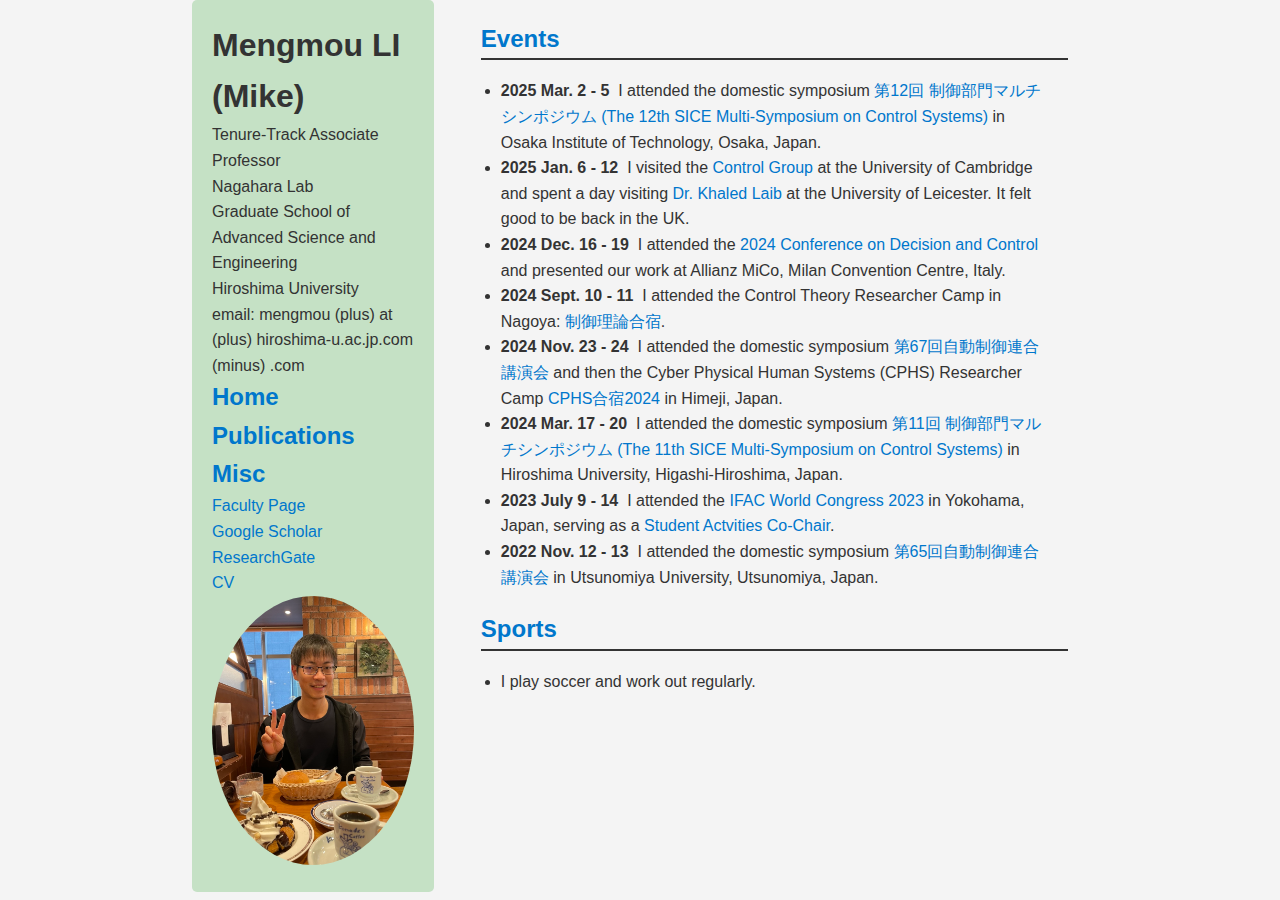
<file: Miscellaneous.html>
<!doctype html>

<html>

<head>
	<link rel="stylesheet" type="text/css" href="stylesheet.css">
<title>	
Mengmou Li
</title>
<meta name="description" content = "Mengmou Li personal webpage.">
<meta http-equiv="content-language" content="en-us">
</head>

<body>
<div id="Left_Column">

<div id="Personal_Profile">

<ul id="PageTop"> <h1> Mengmou LI (Mike) </h1> </ul>

<p> Tenure-Track Associate Professor <br>
	Nagahara Lab <br>
	Graduate School of Advanced Science and Engineering<br>
	Hiroshima University 
</p>
<p> email: mengmou (plus) at (plus) hiroshima-u.ac.jp.com (minus) .com </p>

<div id="Navigation">
<p> <b> <a href="index.html" target="">Home</a> </b> </p>
<p> <b> <a href="Publications.html" target="">Publications</a> </b> <p>
<p> <b> <a href="Miscellaneous.html" target="">Misc</a> </b> </p>
</div>

<div id = "external_link">
	<p>
	<a href="https://seeds.office.hiroshima-u.ac.jp/profile/en.d0987a0e77bf4bc8520e17560c007669.html" target="_blank">
		Faculty Page
	</a>

</p>

<p>
	<a href="https://scholar.google.com/citations?hl=en&user=OlfrlRkAAAAJ&view_op=list_works">
		Google Scholar
	</a>

</p>

<p>
	<a href="https://www.researchgate.net/profile/Mengmou_Li" target="_blank">
		ResearchGate
	</a>
</p>

<p>
	<a href="Mengmou_s_Resume.pdf" target="_blank">
		CV
	</a>
</p>
</div>

<div id = "profile_image">
	<a>
	<img class="profile" src="Mengmou.jpg" title="Mengmou" alt="Mike's profile">
	</a>
</div>

</div>

</div>

<div id = "Right_Column">

<div id="Contents_block">
	<ul>
		<h2> <a> Events </a> </h2>
	</ul>
	<div id="Content">
		<ul>
			<li>
				<p>
					<b>2025 Mar. 2 - 5</b>&nbsp;
					I attended the domestic symposium <a href="https://mscs2025.sice-ctrl.jp/" target="_blank">第12回 制御部門マルチシンポジウム (The 12th SICE Multi-Symposium on Control Systems)</a> in Osaka Institute of Technology, Osaka, Japan.
				</p>
			</li>
			<li>
				<p>
					<b>2025 Jan. 6 - 12</b>&nbsp;
					I visited the <a href="http://www-control.eng.cam.ac.uk/Main/ControlPeople" target="_blank">Control Group</a> at the University of Cambridge and spent a day visiting <a href="https://le.ac.uk/people/khaled-laib" target="_blank">Dr. Khaled Laib</a> at the University of Leicester. It felt good to be back in the UK.
				</p>
			</li>
			<li>
				<p>
					<b>2024 Dec. 16 - 19</b>&nbsp;
					I attended the <a href="https://cdc2024.ieeecss.org/" target="_blank">2024 Conference on Decision and Control</a> and presented our work at Allianz MiCo, Milan Convention Centre, Italy.
				</p>
			</li>
			<li>
				<p>
					<b>2024 Sept. 10 - 11</b>&nbsp;
					I attended the Control Theory Researcher Camp in Nagoya: <a href="https://riron-gasshuku.sice-ctrl.jp/index.html/japan/home/2024" target="_blank">制御理論合宿</a>.
				</p>
			</li>
			<li>
				<p>
					<b>2024 Nov. 23 - 24</b>&nbsp;
					I attended the domestic symposium <a href="https://rengo67.iscie.or.jp/" target="_blank">第67回自動制御連合講演会</a> and then the Cyber Physical Human Systems (CPHS) Researcher Camp <a href="https://sites.google.com/keio.jp/cphscamp2024/home?authuser=1" target="_blank">CPHS合宿2024</a> in Himeji, Japan.
				</p>
			</li>
			<li>
				<p>
					<b>2024 Mar. 17 - 20</b>&nbsp;
					I attended the domestic symposium <a href="https://mscs2024.sice-ctrl.jp/" target="_blank">第11回 制御部門マルチシンポジウム (The 11th SICE Multi-Symposium on Control Systems)</a> in Hiroshima University, Higashi-Hiroshima, Japan.
				</p>
			</li>
			<li>
				<p>
					<b>2023 July 9 - 14</b>&nbsp;
					I attended the <a href="https://www.ifac2023.org/index.html" target="_blank">IFAC World Congress 2023</a> in Yokohama, Japan, serving as a <a href="https://www.ifac2023.org/about/oc.html", target="_blank">Student Actvities Co-Chair</a>.
				</p>
			</li>
			<li>
				<p>
					<b>2022 Nov. 12 - 13</b>&nbsp;
					I attended the domestic symposium <a href="https://www.jsme.or.jp/conference/rengo65/" target="_blank">第65回自動制御連合講演会</a> in Utsunomiya University, Utsunomiya, Japan.
				</p>
			</li>
		</ul>
	</div>
</div>

<div id="Contents_block">
	<ul>
		<h2> <a> Sports </a> </h2>
	</ul>
	<div id = "Content">
		<ul>
			<li>
				<p>
					I play soccer and work out regularly.
				</p>
			</li>
		</ul>
	</div>
</div>

</div>

</body>


</html>
</file>
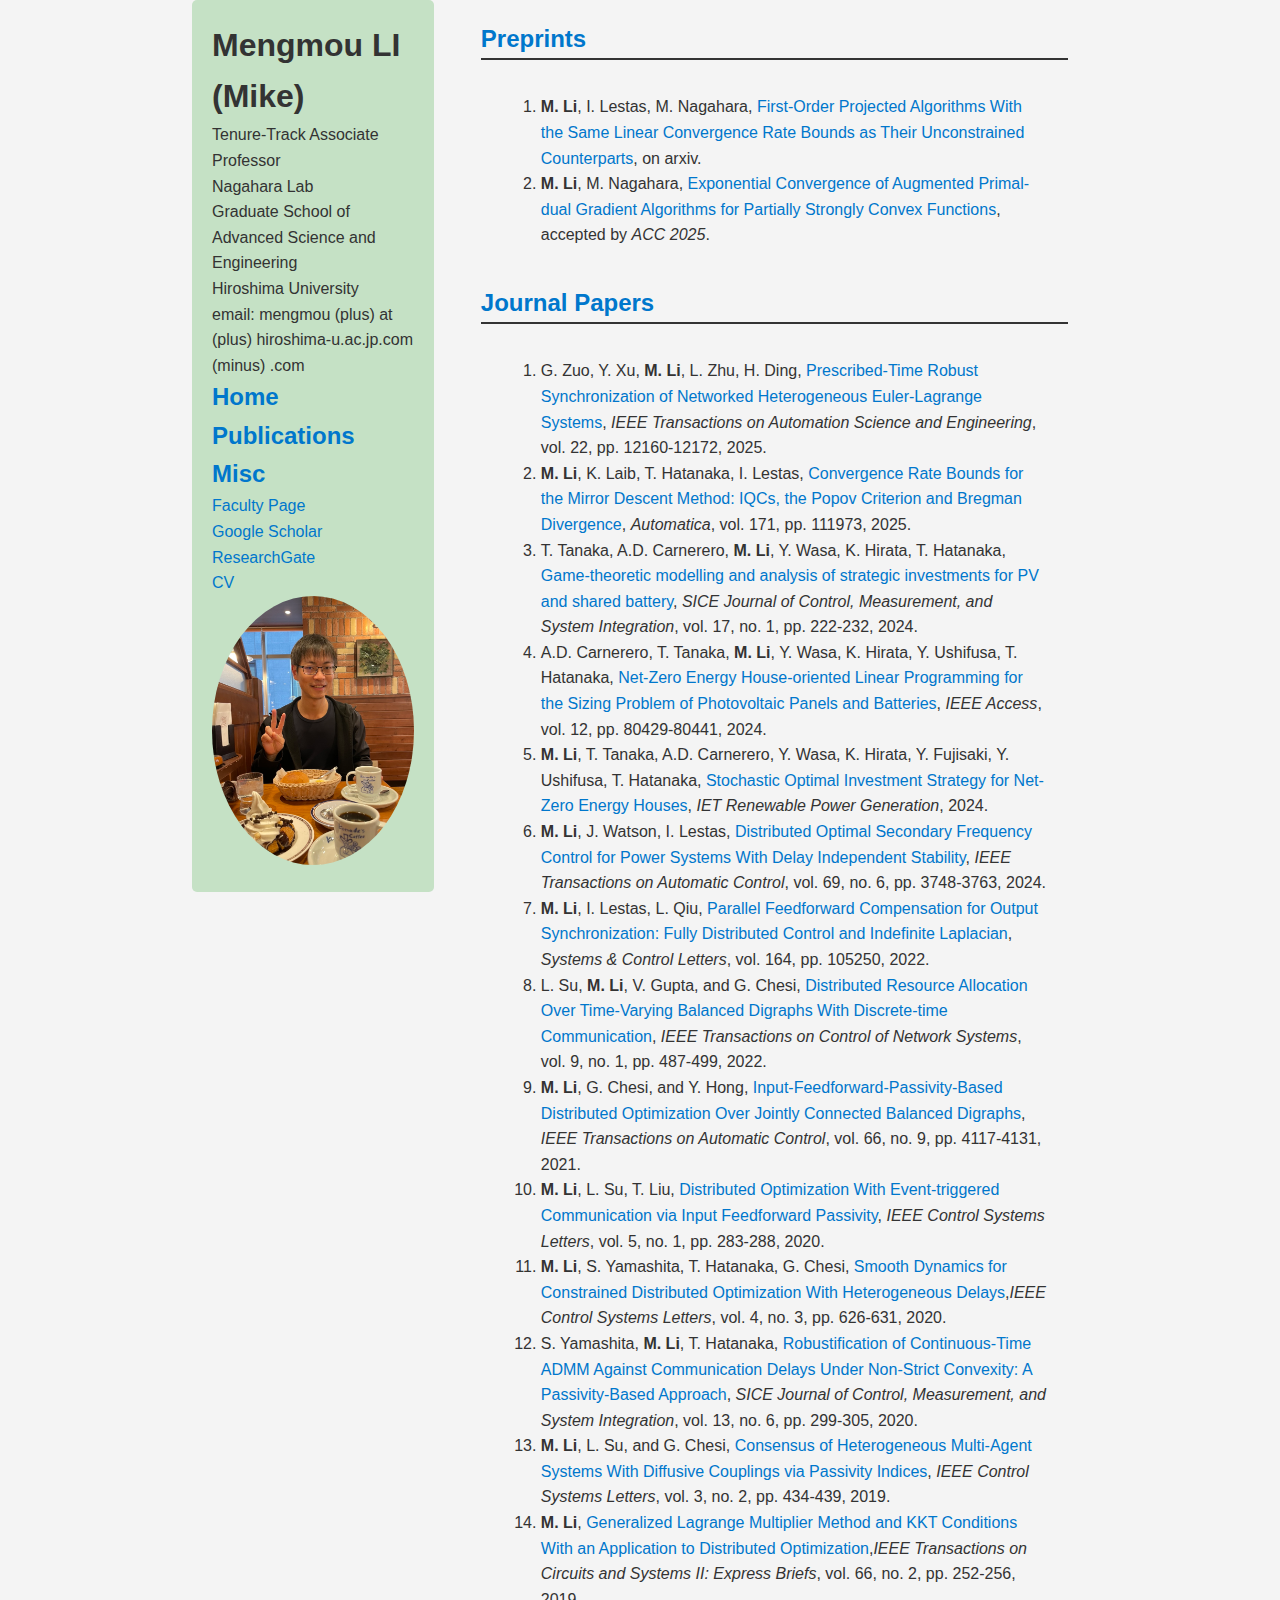
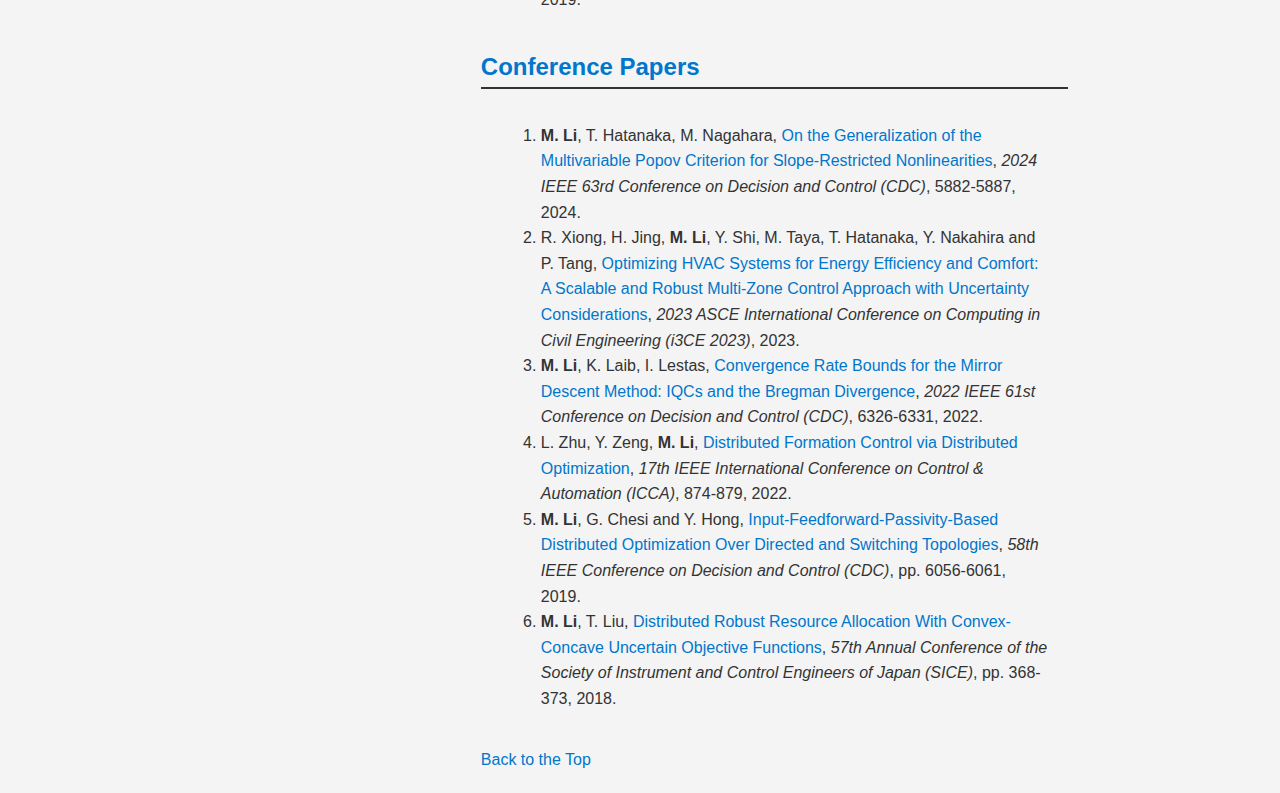
<file: Publications.html>
<!doctype html>

<html>

<head>
	<link rel="stylesheet" type="text/css" href="stylesheet.css">
<title>	
Mengmou Li
</title>
<meta name="description" content = "Mengmou Li personal webpage.">
<meta http-equiv="content-language" content="en-us">
</head>

<body>
<div id="Left_Column">

<div id="Personal_Profile">

<ul id="PageTop"> <h1> Mengmou LI (Mike) </h1> </ul>

<p> Tenure-Track Associate Professor <br>
	Nagahara Lab <br>
	Graduate School of Advanced Science and Engineering<br>
	Hiroshima University 
</p>
<p> email: mengmou (plus) at (plus) hiroshima-u.ac.jp.com (minus) .com </p>

<div id="Navigation">
<p> <b> <a href="index.html" target="">Home</a> </b> </p>
<p> <b> <a href="Publications.html" target="">Publications</a> </b> <p>
<p> <b> <a href="Miscellaneous.html" target="">Misc</a> </b> </p>
</div>

<div id = "external_link">
	<p>
	<a href="https://seeds.office.hiroshima-u.ac.jp/profile/en.d0987a0e77bf4bc8520e17560c007669.html" target="_blank">
		Faculty Page
	</a>

</p>

	<p>
	<a href="https://scholar.google.com/citations?hl=en&user=OlfrlRkAAAAJ&view_op=list_works">
		Google Scholar
	</a>

</p>

<p>
	<a href="https://www.researchgate.net/profile/Mengmou_Li" target="_blank">
		ResearchGate
	</a>
</p>

<p>
	<a href="Mengmou_s_Resume.pdf" target="_blank">
		CV
	</a>
</p>
</div>

<div id = "profile_image">
	<a>
	<img class="profile" src="Mengmou.jpg" title="Mengmou" alt="Mike's profile">
	</a>
</div>

</div>

</div>

<div id = "Right_Column">

<div id = "Contents_block">
	<ul>
		<h2> <a> Preprints </a> </h2>
	</ul>
	<div id = "Content">
		<ol>
			<li>
				<p>
					<b>M. Li</b>, I. Lestas, M. Nagahara, <a href="https://arxiv.org/abs/2503.13965" target="_blank">First-Order Projected Algorithms With the Same Linear Convergence Rate Bounds as Their Unconstrained Counterparts</a>, on arxiv.
				</p>
			</li>
			<li>
				<p>
					<b>M. Li</b>, M. Nagahara, <a href="https://arxiv.org/abs/2410.02192" target="_blank">Exponential Convergence of Augmented Primal-dual Gradient Algorithms for Partially Strongly Convex Functions</a>, accepted by <em>ACC 2025</em>.
				</p>
			</li>
    	</ol>
	</div>
</div>

<div id = "Contents_block">
	<h2> <a> Journal Papers </a> </h2>
	<div id = "Content">
		<ol>
			<li>
				<p>
					G. Zuo, Y. Xu, <b>M. Li</b>, L. Zhu, H. Ding, <a href="https://ieeexplore.ieee.org/document/10879556" target="_blank">Prescribed-Time Robust Synchronization of Networked Heterogeneous Euler-Lagrange Systems</a>, <em>IEEE Transactions on Automation Science and Engineering</em>, vol. 22, pp. 12160-12172, 2025.
				</p>
			</li>
			<li>
				<p>
					<b>M. Li</b>, K. Laib, T. Hatanaka, I. Lestas, <a href="https://www.sciencedirect.com/science/article/pii/S0005109824004679" target="_blank">Convergence Rate Bounds for the Mirror Descent Method: IQCs, the Popov Criterion and Bregman Divergence</a>, <em>Automatica</em>, vol. 171, pp. 111973, 2025.
				</p>
			</li>
			<li>
				<p>
					T. Tanaka, A.D. Carnerero, <b>M. Li</b>, Y. Wasa, K. Hirata, T. Hatanaka, <a href="https://ieeexplore.ieee.org/document/10550440" target="_blank">Game-theoretic modelling and analysis of strategic investments for PV and shared battery</a>, <em>SICE Journal of Control, Measurement, and System Integration</em>, vol. 17, no. 1, pp. 222-232, 2024.
				</p>
			</li>
			<li>
				<p>
					A.D. Carnerero, T. Tanaka, <b>M. Li</b>, Y. Wasa, K. Hirata, Y. Ushifusa, T. Hatanaka, <a href="https://ieeexplore.ieee.org/document/10550440" target="_blank">Net-Zero Energy House-oriented Linear Programming for the Sizing Problem of Photovoltaic Panels and Batteries</a>, <em>IEEE Access</em>, vol. 12, pp. 80429-80441, 2024.
				</p>
			</li>
			<li>
				<p>
					<b>M. Li</b>, T. Tanaka, A.D. Carnerero, Y. Wasa, K. Hirata, Y. Fujisaki, Y. Ushifusa, T. Hatanaka, <a href="https://ietresearch.onlinelibrary.wiley.com/doi/10.1049/rpg2.12981" target="_blank">Stochastic Optimal Investment Strategy for Net-Zero Energy Houses</a>, <em>IET Renewable Power Generation</em>, 2024.
				</p>
			</li>
			<li>
				<p>
					<b>M. Li</b>, J. Watson, I. Lestas, <a href="https://ieeexplore.ieee.org/document/10319778" target="_blank">Distributed Optimal Secondary Frequency Control for Power Systems With Delay Independent Stability</a>, <em>IEEE Transactions on Automatic Control</em>, vol. 69, no. 6, pp. 3748-3763, 2024.
				</p>
			</li>
			<li>
				<p>
					<b>M. Li</b>, I. Lestas, L. Qiu, <a href="https://www.sciencedirect.com/science/article/pii/S016769112200072X" target="_blank">Parallel Feedforward Compensation for Output Synchronization: Fully Distributed Control and Indefinite Laplacian</a>, <em>Systems & Control Letters</em>, vol. 164, pp. 105250, 2022.
				</p>
			</li>

			<li>
				<p>
					L. Su, <b>M. Li</b>, V. Gupta, and G. Chesi, <a href="https://ieeexplore.ieee.org/document/9540347" target="_blank">Distributed Resource Allocation Over Time-Varying Balanced Digraphs With Discrete-time Communication</a>,
					<em>IEEE Transactions on Control of Network Systems</em>, vol. 9, no. 1, pp. 487-499, 2022.

				</p>
			</li>

			<li>
				<p>
					<b>M. Li</b>, G. Chesi, and Y. Hong, <a href="https://ieeexplore.ieee.org/document/9212569" target="_blank">Input-Feedforward-Passivity-Based Distributed Optimization Over Jointly Connected Balanced Digraphs</a>,
					<em>IEEE Transactions on Automatic Control</em>, vol. 66, no. 9, pp. 4117-4131, 2021.

				</p>
			</li>

			<li>
				<p>
					<b>M. Li</b>, L. Su, T. Liu, <a href="https://ieeexplore.ieee.org/abstract/document/9115622" target="_blank">Distributed Optimization With Event-triggered Communication via Input Feedforward Passivity</a>, <em>IEEE Control Systems Letters</em>, vol. 5, no. 1, pp. 283-288, 2020.
				</p>
			</li>
			<li>
				<p>
					<b>M. Li</b>, S. Yamashita, T. Hatanaka, G. Chesi, <a href="https://ieeexplore.ieee.org/document/9075163" target="_blank">
					Smooth Dynamics for Constrained Distributed Optimization With Heterogeneous Delays</a>,<em>IEEE Control Systems Letters</em>, vol. 4, no. 3, pp. 626-631, 2020.
				</p>
			</li>

			<li>
				<p>
					S. Yamashita, <b>M. Li</b>, T. Hatanaka, <a href="https://www.tandfonline.com/doi/abs/10.9746/jcmsi.13.299" target="_blank">Robustification of Continuous-Time ADMM Against Communication Delays Under Non-Strict Convexity: A Passivity-Based Approach</a>, <em>SICE Journal of Control, Measurement, and System Integration</em>, vol. 13, no. 6, pp. 299-305, 2020.

				</p>
			</li>
    
			<li>
				<p>
					<b>M. Li</b>, L. Su, and G. Chesi, <a href="https://ieeexplore.ieee.org/document/8616874" target="_blank">
					Consensus of Heterogeneous Multi-Agent Systems With Diffusive Couplings via Passivity Indices</a>, <em>IEEE Control Systems Letters</em>, vol. 3, no. 2, pp. 434-439, 2019.
				</p>
			</li>
			<li>
				<p>
					<b>M. Li</b>, <a href="https://ieeexplore.ieee.org/document/8369146" target="_blank">
					Generalized Lagrange Multiplier Method and KKT Conditions With an Application to Distributed Optimization</a>,<em>IEEE Transactions on Circuits and Systems II: Express Briefs</em>, vol. 66, no. 2, pp. 252-256, 2019.
				</p>
			</li>
		</ol>
	</div>
</div>


<div id = "Contents_block">
	<ul>
		<h2> <a> Conference Papers </a> </h2>
	</ul>
	<div id = "Content">
		<ol>
			<li>
				<p>
					<b>M. Li</b>, T. Hatanaka, M. Nagahara, <a href="https://ieeexplore.ieee.org/document/10886641" target="_blank">On the Generalization of the Multivariable Popov Criterion for Slope-Restricted Nonlinearities</a>, <em>2024 IEEE 63rd Conference on Decision and Control (CDC)</em>, 5882-5887, 2024.
				</p>
			</li>
			<li>
				<p>
					R. Xiong, H. Jing, <b>M. Li</b>, Y. Shi, M. Taya, T. Hatanaka, Y. Nakahira and P. Tang,	<a href="https://ascelibrary.org/doi/abs/10.1061/9780784485248.118" target="_blank">Optimizing HVAC Systems for Energy Efficiency and Comfort: A Scalable and Robust Multi-Zone Control Approach with Uncertainty Considerations</a>, <em>2023 ASCE International Conference on Computing in Civil Engineering (i3CE 2023)</em>, 2023.
				</p>
			</li>
		<li>
			<p>
				<b>M. Li</b>, K. Laib, I. Lestas, <a href="https://ieeexplore.ieee.org/document/9992753" target="_blank">Convergence Rate Bounds for the Mirror Descent Method: IQCs and the Bregman Divergence</a>, <em>2022 IEEE 61st Conference on Decision and Control (CDC)</em>, 6326-6331, 2022.
		<li>
			<p>
				L. Zhu, Y. Zeng, <b>M. Li</b>, <a href="https://ieeexplore.ieee.org/abstract/document/9831891" target="_blank">Distributed Formation Control via Distributed Optimization</a>, <em>17th IEEE International Conference on Control & Automation (ICCA)</em>, 874-879, 2022.
		<li>
			<p>
				<b>M. Li</b>, G. Chesi and Y. Hong, 
				<a href="https://ieeexplore.ieee.org/document/9029706" target="_blank">
				Input-Feedforward-Passivity-Based Distributed Optimization Over Directed and Switching Topologies</a>, <em>58th IEEE Conference on Decision and Control (CDC)</em>, pp. 6056-6061, 2019.
			</p>
		</li>
		<li>
			<p>
				<b>M. Li</b>, T. Liu, 
				<a href="https://ieeexplore.ieee.org/document/8492684" target="_blank">
				Distributed Robust Resource Allocation With Convex-Concave Uncertain Objective Functions</a>, <em>57th Annual Conference of the Society of Instrument and Control Engineers of Japan (SICE)</em>, pp. 368-373, 2018.
			</p>
		</li>
		</ol>
	</div>
</div>





<p>
	<a href="#PageTop"> Back to the Top </a>
</p>


</body>


</html>
</file>
<file: stylesheet.css>
/* Reset some default browser styles */
body, div, h2, p, ul, li {
    margin: 0;
    padding: 0;
}

/* General Styles */
body {
    font-family: Arial, sans-serif;
    line-height: 1.6;
    color: #333;
    background-color: #f4f4f4;
    margin-left: 15%;  /* Space on the left */
    margin-right: 15%; /* Space on the right */
}

a {
    color: #0077CC;
    text-decoration: none;
}

a:hover {
    text-decoration: underline;
}

/* Left Column Styles */
#Left_Column {
    width: 27%; 
    float: left;
    padding: 20px 20px 20px 20px;  /* Removed padding from the top */
    box-sizing: border-box;
    background-color: #C5E1C5;
    border-radius: 5px;
}

/* Right Column Styles */
#Right_Column {
    width: 70%; 
    float: right;
    padding: 20px 20px 20px 20px;  /* Removed padding from the top */
    box-sizing: border-box;
    border-radius: 5px;
}

#PageTop h1 {
    font-size: 2 em;
    font-weight: bold;
    margin: 0; /* Removes any default margins */
}

#Personal_Profile img.profile {
    width: 100%;
    border-radius: 50%;
}

#Navigation {
    font-size: 2vw;
    word-wrap: break-word;  /* Wrap long words if necessary */
    overflow: hidden;  /* Hide overflowing content */
}

/* Main Content Styles */
#Contents_block {
    border-bottom: 2px solid #333; /* Added a bottom border */

}
#Content {
    float: left; 
    width: calc(100% - 40px); /* Adjusted width */
    padding: 20px;
    margin-left: 0; /* Space between columns */
}

/* Add media query for larger devices where 4vw might be too big */
@media (min-width: 768px) {
    #Navigation {
        font-size: 1.5em;  /* Adjust as needed */
    }
}

/* Media query for very small devices */
@media (max-width: 400px) {
    #Navigation {
        font-size: 3vw;  /* Adjust if necessary */
    }
}
</file>
